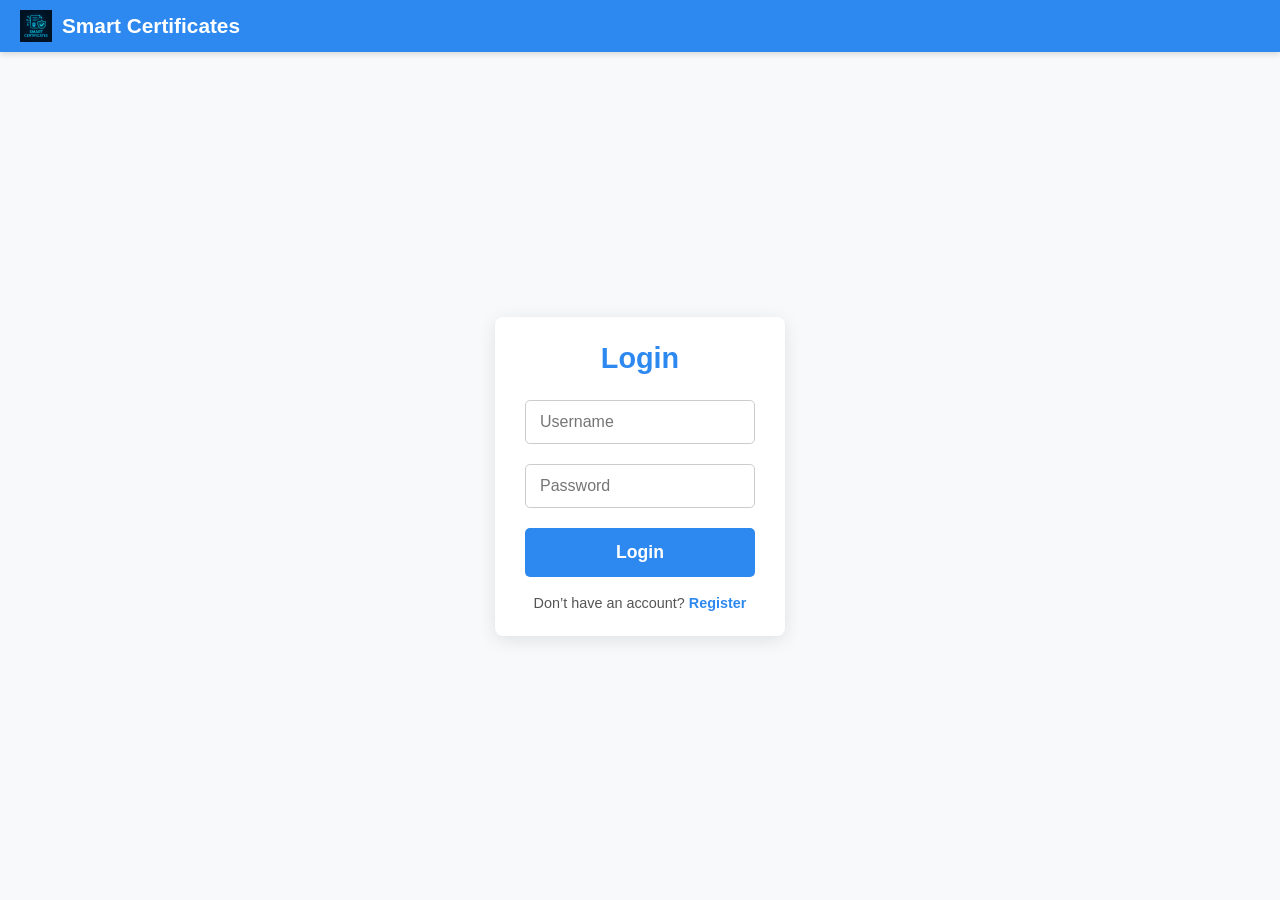
<file: index.html>
<!DOCTYPE html>
<html lang="en">
<head>
  <meta charset="UTF-8" />
  <title>Login - Smart Certificates</title>
  <style>
    /* Reset and base styles */
    * {
      box-sizing: border-box;
      margin: 0;
      padding: 0;
    }

    body {
      font-family: Arial, sans-serif;
      background: #f7f9fb;
      display: flex;
      flex-direction: column;
      min-height: 100vh;
    }

    /* Navbar */
    .navbar {
      background: #2d89ef;
      padding: 10px 20px;
      display: flex;
      align-items: center;
      box-shadow: 0 2px 6px rgba(0,0,0,0.15);
    }
    .navbar .logo {
      display: flex;
      align-items: center;
      color: white;
      font-size: 1.3rem;
      font-weight: bold;
    }
    .navbar .logo img {
      height: 32px;
      margin-right: 10px;
    }

    /* Auth container */
    .auth-container {
      background: white;
      max-width: 400px;
      margin: auto;    /* centers vertically & horizontally */
      padding: 25px 30px;
      border-radius: 8px;
      box-shadow: 0 4px 18px rgba(0,0,0,0.1);
    }
    .auth-container h2 {
      text-align: center;
      color: #2d89ef;
      margin-bottom: 25px;
      font-weight: 700;
      font-size: 1.8rem;
    }
    form {
      display: flex;
      flex-direction: column;
    }
    input[type="text"], input[type="password"] {
      padding: 12px 14px;
      margin-bottom: 20px;
      font-size: 1rem;
      border: 1px solid #ccc;
      border-radius: 5px;
      transition: border-color 0.3s;
    }
    input[type="text"]:focus,
    input[type="password"]:focus {
      border-color: #2d89ef;
      outline: none;
    }
    button {
      background-color: #2d89ef;
      color: white;
      padding: 14px;
      border: none;
      border-radius: 5px;
      font-size: 1.1rem;
      font-weight: 600;
      cursor: pointer;
      transition: background-color 0.3s;
    }
    button:hover {
      background-color: #185abd;
    }
    p {
      text-align: center;
      margin-top: 18px;
      font-size: 0.9rem;
      color: #555;
    }
    p a {
      color: #2d89ef;
      text-decoration: none;
      font-weight: 600;
    }
    p a:hover {
      text-decoration: underline;
    }

    /* Responsive adjustments */
    @media (max-width: 768px) {
      .auth-container {
        margin: 30px 20px;
        padding: 20px;
      }
    }
    @media (max-width: 480px) {
      .auth-container {
        margin: 20px 15px;
        padding: 20px;
      }
      .navbar .logo {
        font-size: 1.1rem;
      }
      .navbar .logo img {
        height: 28px;
        margin-right: 8px;
      }
      input[type="text"], input[type="password"] {
        font-size: 0.95rem;
        padding: 10px 12px;
      }
      button {
        font-size: 1rem;
        padding: 12px;
      }
      .auth-container h2 {
        font-size: 1.5rem;
        margin-bottom: 20px;
      }
      p {
        font-size: 0.85rem;
      }
    }
  </style>
</head>
<body>
  <!-- Navbar -->
  <nav class="navbar">
    <div class="logo">
      <img src="logo.jpeg" alt="Logo" />
      Smart Certificates
    </div>
  </nav>

  <!-- Login Form -->
  <div class="auth-container">
    <h2>Login</h2>
    <form onsubmit="return loginUser(event)">
      <input type="text" id="username" placeholder="Username" required />
      <input type="password" id="password" placeholder="Password" required />
      <button type="submit">Login</button>
    </form>
    <p>Don’t have an account? <a href="register.html">Register</a></p>
  </div>

  <script>
    function loginUser(e) {
      e.preventDefault();
      // TODO: Add authentication logic (check username/password)
      // For now, just redirect user on login
      window.location.href = "home.html";
      return false;
    }
  </script>
</body>
</html>
</file>
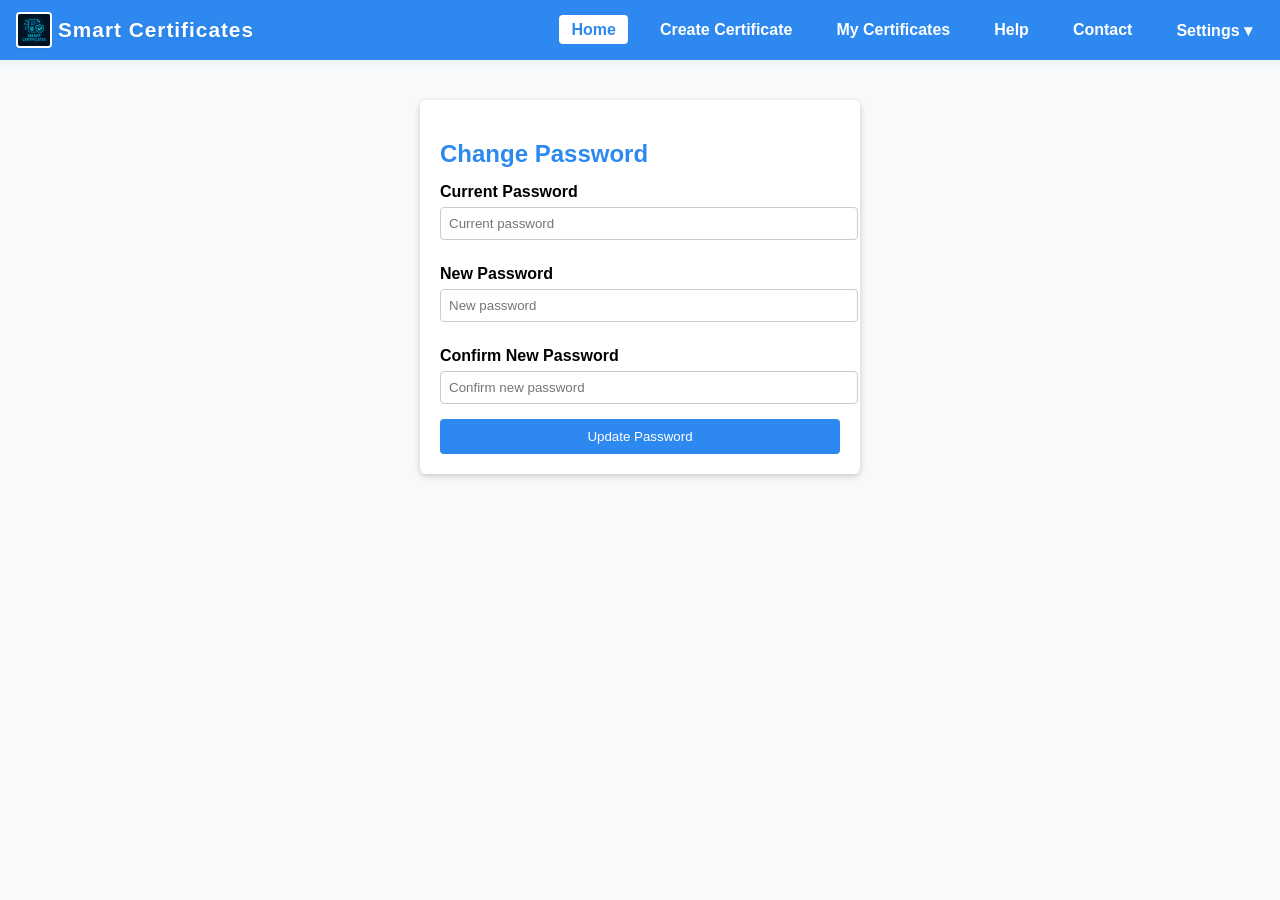
<file: change_password.html>
<!DOCTYPE html>
<html lang="en">
<head>
  <meta charset="UTF-8">
  <title>Change Password - Smart Certificates</title>
  <style>
    body {
      font-family: Arial, sans-serif;
      margin: 0; padding: 0; background: #f7f9fb;
    }
    .navbar {
      background: #2d89ef; padding: 10px 20px;
      display: flex; justify-content: space-between; align-items: center;
    }
    .navbar .logo { color: white; font-size: 1.2em; font-weight: bold; }
    .nav-links { list-style: none; display: flex; gap: 15px; }
    .nav-links li a {
      color: white; text-decoration: none; padding: 6px 12px; border-radius: 4px;
    }
    .nav-links li a:hover, .active { background: white; color: #2d89ef !important; }
    .container {
      max-width: 400px; margin: 40px auto; padding: 20px;
      background: white; border-radius: 6px; box-shadow: 0 2px 6px rgba(0,0,0,0.2);
    }
    h2 { color: #2d89ef; margin-bottom: 15px; }
    label { display: block; margin-top: 10px; font-weight: bold; }
    input {
      width: 100%; padding: 8px; margin: 6px 0 15px 0;
      border: 1px solid #ccc; border-radius: 4px;
    }
    button {
      background: #2d89ef; color: white; padding: 10px; width: 100%;
      border: none; border-radius: 4px; cursor: pointer;
    }
    button:hover { background: #185abd; }

      /* Navbar with back arrow, logo & title */
    .navbar {
      width: 100%;
      background: #2d89ef;
      display: flex;
      align-items: center;
      justify-content: space-between;
      padding: 0 16px;
      height: 60px;
      box-shadow: 0 2px 10px rgba(35,102,184,0.06);
      box-sizing: border-box;
      gap: 6px;
    }
    /* Left part of navbar: back arrow, logo, and site name */
    .navbar-left {
      display: flex;
      align-items: center;
      gap: 6px;
    }
    .navbar-logo {
      height: 32px;
      width: 32px;
      border-radius: 4px;
      background: #fff;
      object-fit: cover;
      border: 2px solid #fff;
      box-shadow: 0 1px 3px rgba(35,102,184,0.11);
      display: block;
    }
    .site-name {
      color: #fff;
      font-size: 1.3rem;
      font-weight: 700;
      letter-spacing: 1px;
      text-shadow: 0 1px 4px rgba(0,0,0,0.09);
      line-height: 1;
      white-space: nowrap;
    }
    /* Right part: navigation links */
    .nav-links {
      display: flex;
      list-style: none;
      margin: 0;
      padding: 0;
      gap: 20px;
      align-items: center;
    }
    .nav-links li {
      position: relative;
    }
    .nav-links li a {
      color: white;
      text-decoration: none;
      font-weight: 600;
      font-size: 1rem;
      padding: 6px 12px;
      border-radius: 4px;
      transition: background-color 0.2s, color 0.2s;
      cursor: pointer;
      user-select: none;
    }
    /* Default button styles for dropdown button */
    .dropdown .dropbtn {
      color: white;
      font-weight: 600;
      cursor: pointer;
      padding: 6px 12px;
      border-radius: 4px;
      background: none;
      border: none;
      font-size: 1rem;
      user-select: none;
    }
    /* Hover and active state */
    .nav-links li a:hover,
    .nav-links li a.active,
    .dropdown .dropbtn:hover,
    .dropdown .dropbtn.active {
      background-color: #fff;
      color: #2d89ef;
    }
    .dropdown:hover .dropdown-content,
    .dropdown:focus-within .dropdown-content {
      display: block;
    }
    .dropdown-content {
      display: none;
      position: absolute;
      top: 40px;
      right: 0;
      background-color: white;
      min-width: 180px;
      box-shadow: 0 2px 6px rgba(0,0,0,0.15);
      border-radius: 6px;
      z-index: 1000;
      list-style: none;
      padding: 0;
      margin: 0;
    }
    .dropdown-content li a {
      padding: 10px 16px;
      display: block;
      color: #2d89ef;
      font-weight: normal;
      border-radius: 0;
      cursor: pointer;
      user-select: none;
    }
    .dropdown-content li a:hover {
      background-color: #f1f6ff;
      color: #185abd;
    }
  </style>
</head>
<body>
  <nav class="navbar">
    <div class="navbar-left" role="navigation" aria-label="Main navigation">
      <img src="logo.jpeg" alt="Logo" class="navbar-logo" />
      <span class="site-name">Smart Certificates</span>
    </div>
    <ul class="nav-links" role="menubar">
      <li role="none"><a href="home.html" class="active" role="menuitem" tabindex="0">Home</a></li>
      <li role="none"><a href="create.html" role="menuitem" tabindex="-1">Create Certificate</a></li>
      <li role="none"><a href="mycertificates.html" role="menuitem" tabindex="-1">My Certificates</a></li>
      <li role="none"><a href="help.html" role="menuitem" tabindex="-1">Help</a></li>
      <li role="none"><a href="contact.html" role="menuitem" tabindex="-1">Contact</a></li>
      <li class="dropdown" role="none" tabindex="0" aria-haspopup="true" aria-expanded="false">
        <button class="dropbtn" aria-haspopup="true" aria-expanded="false" aria-controls="settings-menu">Settings ▾</button>
        <ul class="dropdown-content" id="settings-menu" aria-label="submenu" role="menu">
          <li role="none"><a href="change_username.html" role="menuitem" tabindex="-1">Change Username</a></li>
          <li role="none"><a href="change_password.html" role="menuitem" tabindex="-1">Change Password</a></li>
          <li role="none"><a href="#" onclick="logout()" role="menuitem" tabindex="-1">Logout</a></li>
        </ul>
      </li>
    </ul>
  </nav>

  <div class="container">
    <h2>Change Password</h2>
    <form onsubmit="return changePassword(event)">
      <label for="current-password">Current Password</label>
      <input type="password" id="current-password" placeholder="Current password" required>

      <label for="new-password">New Password</label>
      <input type="password" id="new-password" placeholder="New password" required>

      <label for="confirm-password">Confirm New Password</label>
      <input type="password" id="confirm-password" placeholder="Confirm new password" required>

      <button type="submit">Update Password</button>
    </form>
  </div>

  <script>
    // Initialize dummy password
    if (!localStorage.getItem("password")) {
      localStorage.setItem("password", "12345");
    }

    function changePassword(e) {
      e.preventDefault();
      const currentPass = document.getElementById("current-password").value;
      const newPass = document.getElementById("new-password").value;
      const confirmPass = document.getElementById("confirm-password").value;
      const storedPass = localStorage.getItem("password");

      if (currentPass !== storedPass) {
        alert("❌ Current password is incorrect.");
        return false;
      }
      if (newPass.length < 5) {
        alert("⚠️ New password must be at least 5 characters.");
        return false;
      }
      if (newPass !== confirmPass) {
        alert("❌ New passwords do not match.");
        return false;
      }

      localStorage.setItem("password", newPass);
      alert("✅ Password updated successfully!");
      document.getElementById("current-password").value = "";
      document.getElementById("new-password").value = "";
      document.getElementById("confirm-password").value = "";
      return false;
    }
  </script>
</body>
</html>
</file>
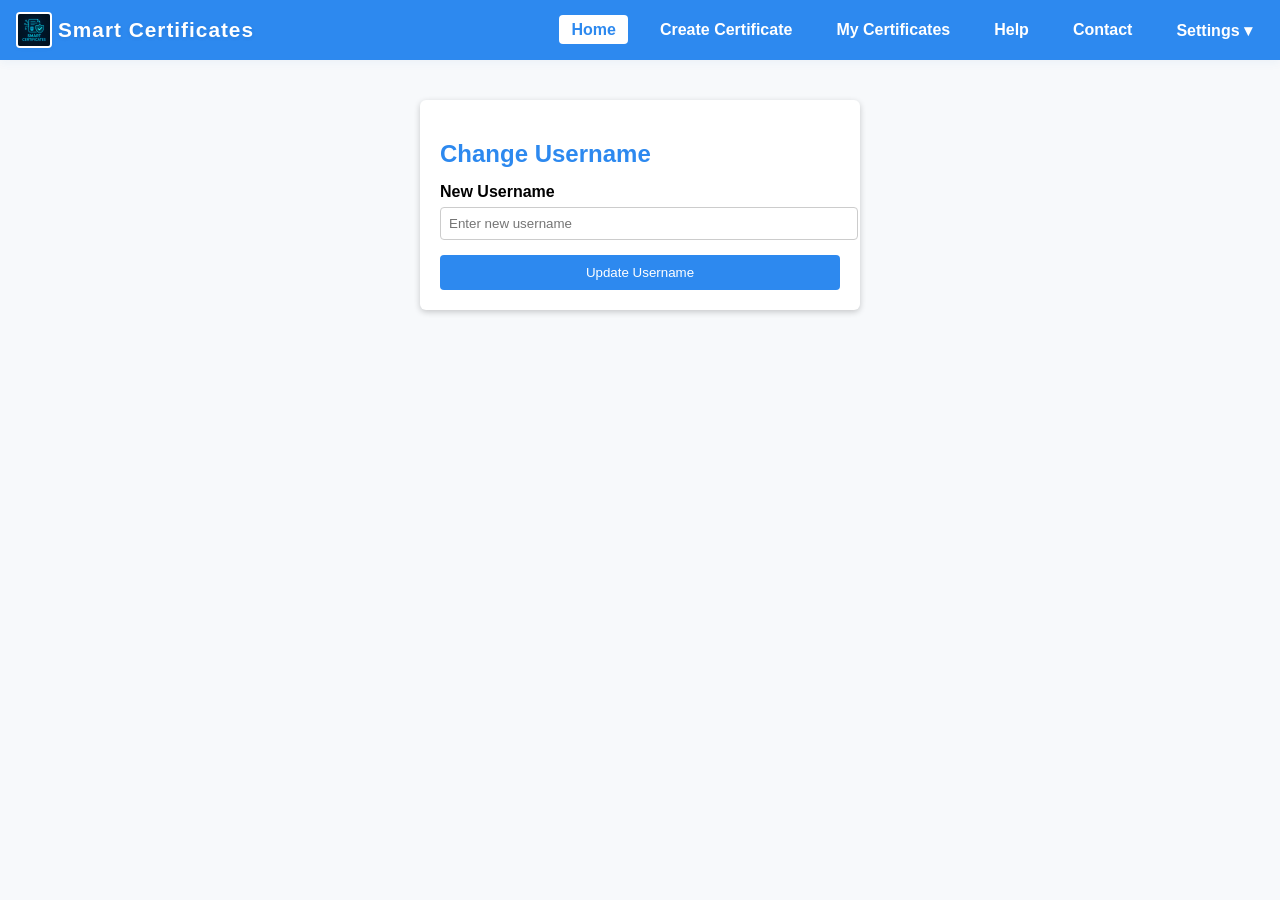
<file: change_username.html>
<!DOCTYPE html>
<html lang="en">
<head>
  <meta charset="UTF-8">
  <title>Change Username - Smart Certificates</title>
  <style>
    body {
      font-family: Arial, sans-serif;
      margin: 0; padding: 0; background: #f7f9fb;
    }
    .navbar {
      background: #2d89ef; padding: 10px 20px;
      display: flex; justify-content: space-between; align-items: center;
    }
    .navbar .logo { color: white; font-size: 1.2em; font-weight: bold; }
    .nav-links { list-style: none; display: flex; gap: 15px; }
    .nav-links li a {
      color: white; text-decoration: none; padding: 6px 12px; border-radius: 4px;
    }
    .nav-links li a:hover, .active { background: white; color: #2d89ef !important; }
    .container {
      max-width: 400px; margin: 40px auto; padding: 20px;
      background: white; border-radius: 6px; box-shadow: 0 2px 6px rgba(0,0,0,0.2);
    }
    h2 { color: #2d89ef; margin-bottom: 15px; }
    label { display: block; margin-top: 10px; font-weight: bold; }
    input {
      width: 100%; padding: 8px; margin: 6px 0 15px 0;
      border: 1px solid #ccc; border-radius: 4px;
    }
    button {
      background: #2d89ef; color: white; padding: 10px; width: 100%;
      border: none; border-radius: 4px; cursor: pointer;
    }
    button:hover { background: #185abd; }
    /* Navbar with back arrow, logo & title */
    .navbar {
      width: 100%;
      background: #2d89ef;
      display: flex;
      align-items: center;
      justify-content: space-between;
      padding: 0 16px;
      height: 60px;
      box-shadow: 0 2px 10px rgba(35,102,184,0.06);
      box-sizing: border-box;
      gap: 6px;
    }
    /* Left part of navbar: back arrow, logo, and site name */
    .navbar-left {
      display: flex;
      align-items: center;
      gap: 6px;
    }
    .navbar-logo {
      height: 32px;
      width: 32px;
      border-radius: 4px;
      background: #fff;
      object-fit: cover;
      border: 2px solid #fff;
      box-shadow: 0 1px 3px rgba(35,102,184,0.11);
      display: block;
    }
    .site-name {
      color: #fff;
      font-size: 1.3rem;
      font-weight: 700;
      letter-spacing: 1px;
      text-shadow: 0 1px 4px rgba(0,0,0,0.09);
      line-height: 1;
      white-space: nowrap;
    }
    /* Right part: navigation links */
    .nav-links {
      display: flex;
      list-style: none;
      margin: 0;
      padding: 0;
      gap: 20px;
      align-items: center;
    }
    .nav-links li {
      position: relative;
    }
    .nav-links li a {
      color: white;
      text-decoration: none;
      font-weight: 600;
      font-size: 1rem;
      padding: 6px 12px;
      border-radius: 4px;
      transition: background-color 0.2s, color 0.2s;
      cursor: pointer;
      user-select: none;
    }
    /* Default button styles for dropdown button */
    .dropdown .dropbtn {
      color: white;
      font-weight: 600;
      cursor: pointer;
      padding: 6px 12px;
      border-radius: 4px;
      background: none;
      border: none;
      font-size: 1rem;
      user-select: none;
    }
    /* Hover and active state */
    .nav-links li a:hover,
    .nav-links li a.active,
    .dropdown .dropbtn:hover,
    .dropdown .dropbtn.active {
      background-color: #fff;
      color: #2d89ef;
    }
    .dropdown:hover .dropdown-content,
    .dropdown:focus-within .dropdown-content {
      display: block;
    }
    .dropdown-content {
      display: none;
      position: absolute;
      top: 40px;
      right: 0;
      background-color: white;
      min-width: 180px;
      box-shadow: 0 2px 6px rgba(0,0,0,0.15);
      border-radius: 6px;
      z-index: 1000;
      list-style: none;
      padding: 0;
      margin: 0;
    }
    .dropdown-content li a {
      padding: 10px 16px;
      display: block;
      color: #2d89ef;
      font-weight: normal;
      border-radius: 0;
      cursor: pointer;
      user-select: none;
    }
    .dropdown-content li a:hover {
      background-color: #f1f6ff;
      color: #185abd;
    }
  </style>
</head>
<body>
  <nav class="navbar">
    <div class="navbar-left" role="navigation" aria-label="Main navigation">
      <img src="logo.jpeg" alt="Logo" class="navbar-logo" />
      <span class="site-name">Smart Certificates</span>
    </div>
    <ul class="nav-links" role="menubar">
      <li role="none"><a href="home.html" class="active" role="menuitem" tabindex="0">Home</a></li>
      <li role="none"><a href="create.html" role="menuitem" tabindex="-1">Create Certificate</a></li>
      <li role="none"><a href="mycertificates.html" role="menuitem" tabindex="-1">My Certificates</a></li>
      <li role="none"><a href="help.html" role="menuitem" tabindex="-1">Help</a></li>
      <li role="none"><a href="contact.html" role="menuitem" tabindex="-1">Contact</a></li>
      <li class="dropdown" role="none" tabindex="0" aria-haspopup="true" aria-expanded="false">
        <button class="dropbtn" aria-haspopup="true" aria-expanded="false" aria-controls="settings-menu">Settings ▾</button>
        <ul class="dropdown-content" id="settings-menu" aria-label="submenu" role="menu">
          <li role="none"><a href="change_username.html" role="menuitem" tabindex="-1">Change Username</a></li>
          <li role="none"><a href="change_password.html" role="menuitem" tabindex="-1">Change Password</a></li>
          <li role="none"><a href="#" onclick="logout()" role="menuitem" tabindex="-1">Logout</a></li>
        </ul>
      </li>
    </ul>
  </nav>

  <div class="container">
    <h2>Change Username</h2>
    <form onsubmit="return changeUsername(event)">
      <label for="new-username">New Username</label>
      <input type="text" id="new-username" placeholder="Enter new username" required>
      <button type="submit">Update Username</button>
    </form>
  </div>

  <script>
    // Initialize dummy user
    if (!localStorage.getItem("username")) {
      localStorage.setItem("username", "testuser");
    }

    function changeUsername(e) {
      e.preventDefault();
      const newUsername = document.getElementById("new-username").value;
      if (newUsername.trim() === "") {
        alert("❌ Username cannot be empty!");
        return false;
      }
      localStorage.setItem("username", newUsername);
      alert("✅ Username updated to: " + newUsername);
      document.getElementById("new-username").value = "";
      return false;
    }
  </script>
</body>
</html>
</file>
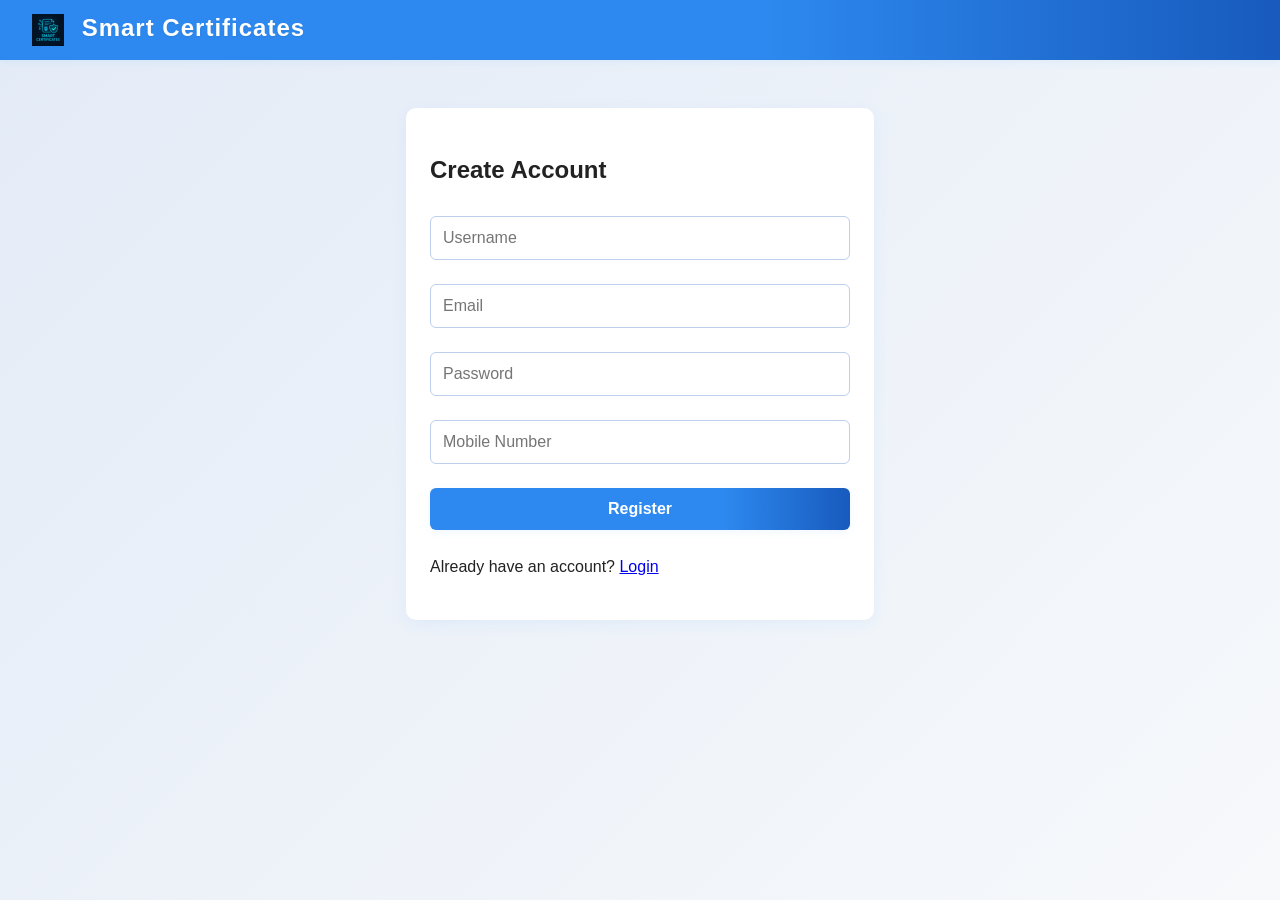
<file: register.html>
<!DOCTYPE html>
<html lang="en">
<head>
  <meta charset="UTF-8">
  <title>Register - Smart Certificates</title>
  <link rel="stylesheet" href="style1.css">
</head>
<body>
  <nav class="navbar">
    <div class="logo">
      <img src="logo.jpeg" alt="Logo" style="height:32px; vertical-align:middle; margin-right:10px;">
      Smart Certificates
    </div>
  </nav>

  <div class="auth-container">
    <h2>Create Account</h2>
    <form onsubmit="return registerUser(event)">
      <input type="text" id="new-username" placeholder="Username" required>
      <input type="email" id="email" placeholder="Email" required>
      <input type="password" id="new-password" placeholder="Password" required>
      
      <!-- Corrected mobile number input -->
      <input 
        type="number" 
        id="phone-no" 
        placeholder="Mobile Number" 
        maxlength="10"
        pattern="\d{10}"
        required 
        title="Please enter exactly 10 digits">

      <button type="submit">Register</button>
    </form>
    <p>Already have an account? <a href="index.html">Login</a></p>
  </div>

  <script>
    function registerUser(event) {
      event.preventDefault();
      const phone = document.getElementById("phone-no").value;

      // Correct regex for exactly 10 digits
      if (!/^\d{10}$/.test(phone)) {
        alert("Mobile number must be exactly 10 digits.");
        return false;
      }

      alert("Registration successful!");
      // redirect to home.html
      window.location.href = "home.html";
      return true;
    }
  </script>
</body>
</html>
</file>
<file: style1.css>
/* Modernized base styles */
body {
  font-family: 'Segoe UI', Arial, sans-serif;
  margin: 0; padding: 0;
  background: linear-gradient(135deg, #e3ebf7 0%, #f7f9fb 100%);
  color: #222;
  min-height: 100vh;
}

/* Navbar improvements */
.navbar {
  background: linear-gradient(90deg, #2d89ef 60%, #185abd 100%);
  padding: 14px 32px;
  display: flex; justify-content: space-between; align-items: center;
  box-shadow: 0 2px 8px rgba(45,137,239,0.08);
}

.navbar .logo {
  color: #fff;
  font-size: 1.5em;
  font-weight: bold;
  letter-spacing: 1px;
  text-shadow: 0 1px 2px rgba(0,0,0,0.08);
}

.nav-links {
  list-style: none; display: flex; gap: 18px;
  margin: 0; padding: 0;
}

.nav-links li a {
  color: #fff;
  text-decoration: none;
  padding: 8px 18px;
  border-radius: 6px;
  font-weight: 500;
  transition: background 0.2s, color 0.2s;
}

.nav-links li a:hover, .nav-links li a.active {
  background: #fff;
  color: #2d89ef;
  box-shadow: 0 2px 8px rgba(45,137,239,0.08);
}

/* Container improvements */
.container, .auth-container {
  max-width: 420px;
  margin: 48px auto;
  padding: 28px 24px;
  background: #fff;
  border-radius: 10px;
  box-shadow: 0 4px 16px rgba(45,137,239,0.07);
  transition: box-shadow 0.2s;
}

.container:hover, .auth-container:hover {
  box-shadow: 0 8px 32px rgba(45,137,239,0.12);
}

/* Form elements */
input, select, textarea, button {
  width: 100%;
  padding: 12px;
  margin: 12px 0;
  border: 1px solid #bcd0ee;
  border-radius: 6px;
  font-size: 1em;
  transition: border-color 0.2s, box-shadow 0.2s;
  box-sizing: border-box;
}

input:focus, select:focus, textarea:focus {
  border-color: #2d89ef;
  box-shadow: 0 0 0 2px rgba(45,137,239,0.15);
  outline: none;
}

/* Button styles */
button {
  background: linear-gradient(90deg, #2d89ef 70%, #185abd 100%);
  color: #fff;
  border: none;
  cursor: pointer;
  font-weight: 600;
  border-radius: 6px;
  box-shadow: 0 2px 8px rgba(45,137,239,0.08);
  transition: background 0.2s, box-shadow 0.2s;
}

button:hover {
  background: #185abd;
  box-shadow: 0 4px 16px rgba(45,137,239,0.15);
}

/* Responsive tweaks */
@media (max-width: 600px) {
  .container, .auth-container {
    max-width: 98vw;
    margin: 24px 1vw;
    padding: 16px 8px;
  }
  .navbar {
    flex-direction: column;
    align-items: flex-start;
    padding: 12px 8px;
  }
  .nav-links {
    gap: 10px;
  }
}
</file>
